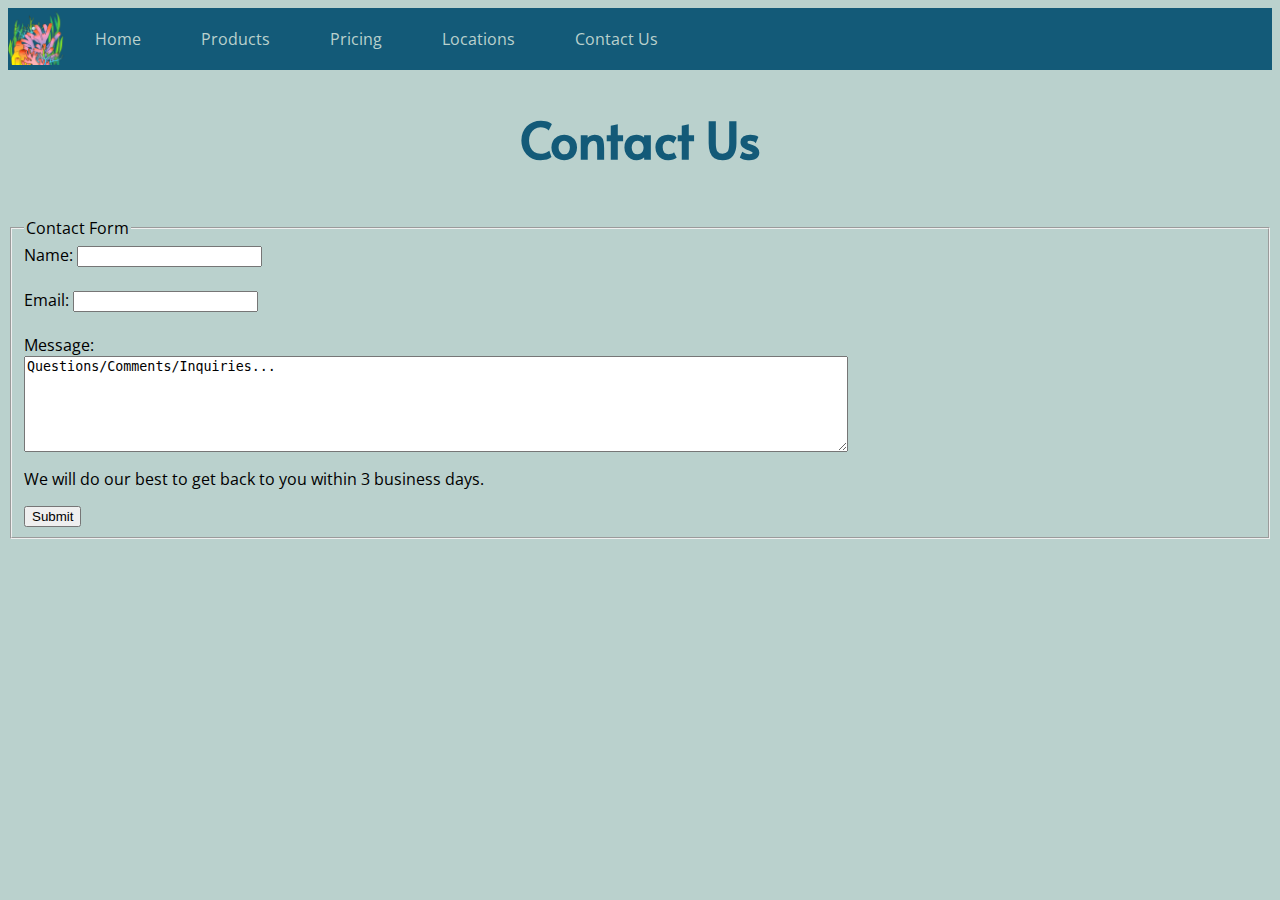
<file: contact.html>
<html>
    <head>
        <title>Coral Respawn</title>
        <link rel="shortcut icon" href="icon.ico">
        <link rel="stylesheet" href="contact.css">
        <link href="https://fonts.googleapis.com/css2?family=Alata&family=Open+Sans&display=swap" rel="stylesheet">
    </head>
    <body>
        <div id="navigation bar">
            <ul>
                <li><img src="coralgif.gif"></li>
                <li><a href="index.html">Home</a></li>
                <li><a href="products.html">Products</a></li>
                <li><a href="pricing.html">Pricing</a></li>
                <li><a href="location.html">Locations</a></li>
                <li><a href="contact.html">Contact Us</a></li>
            </ul>
        </div>
        <h1>Contact Us</h1>
        <br> <br>
        <form>
            <fieldset>
                <legend>Contact Form</legend>
                <label>Name: <input type="text" name="name" required="required"></label>
                <br><br>
                <label>Email: <input type="email" name="email" required="required"></label>
                <br><br>
                <label>Message: <br><textarea cols="100" rows="6">Questions/Comments/Inquiries...</textarea></label>
                <p>We will do our best to get back to you within 3 business days.</p>
                <input type="submit">
            </fieldset>
        </form>
    </body>
</html>
</file>
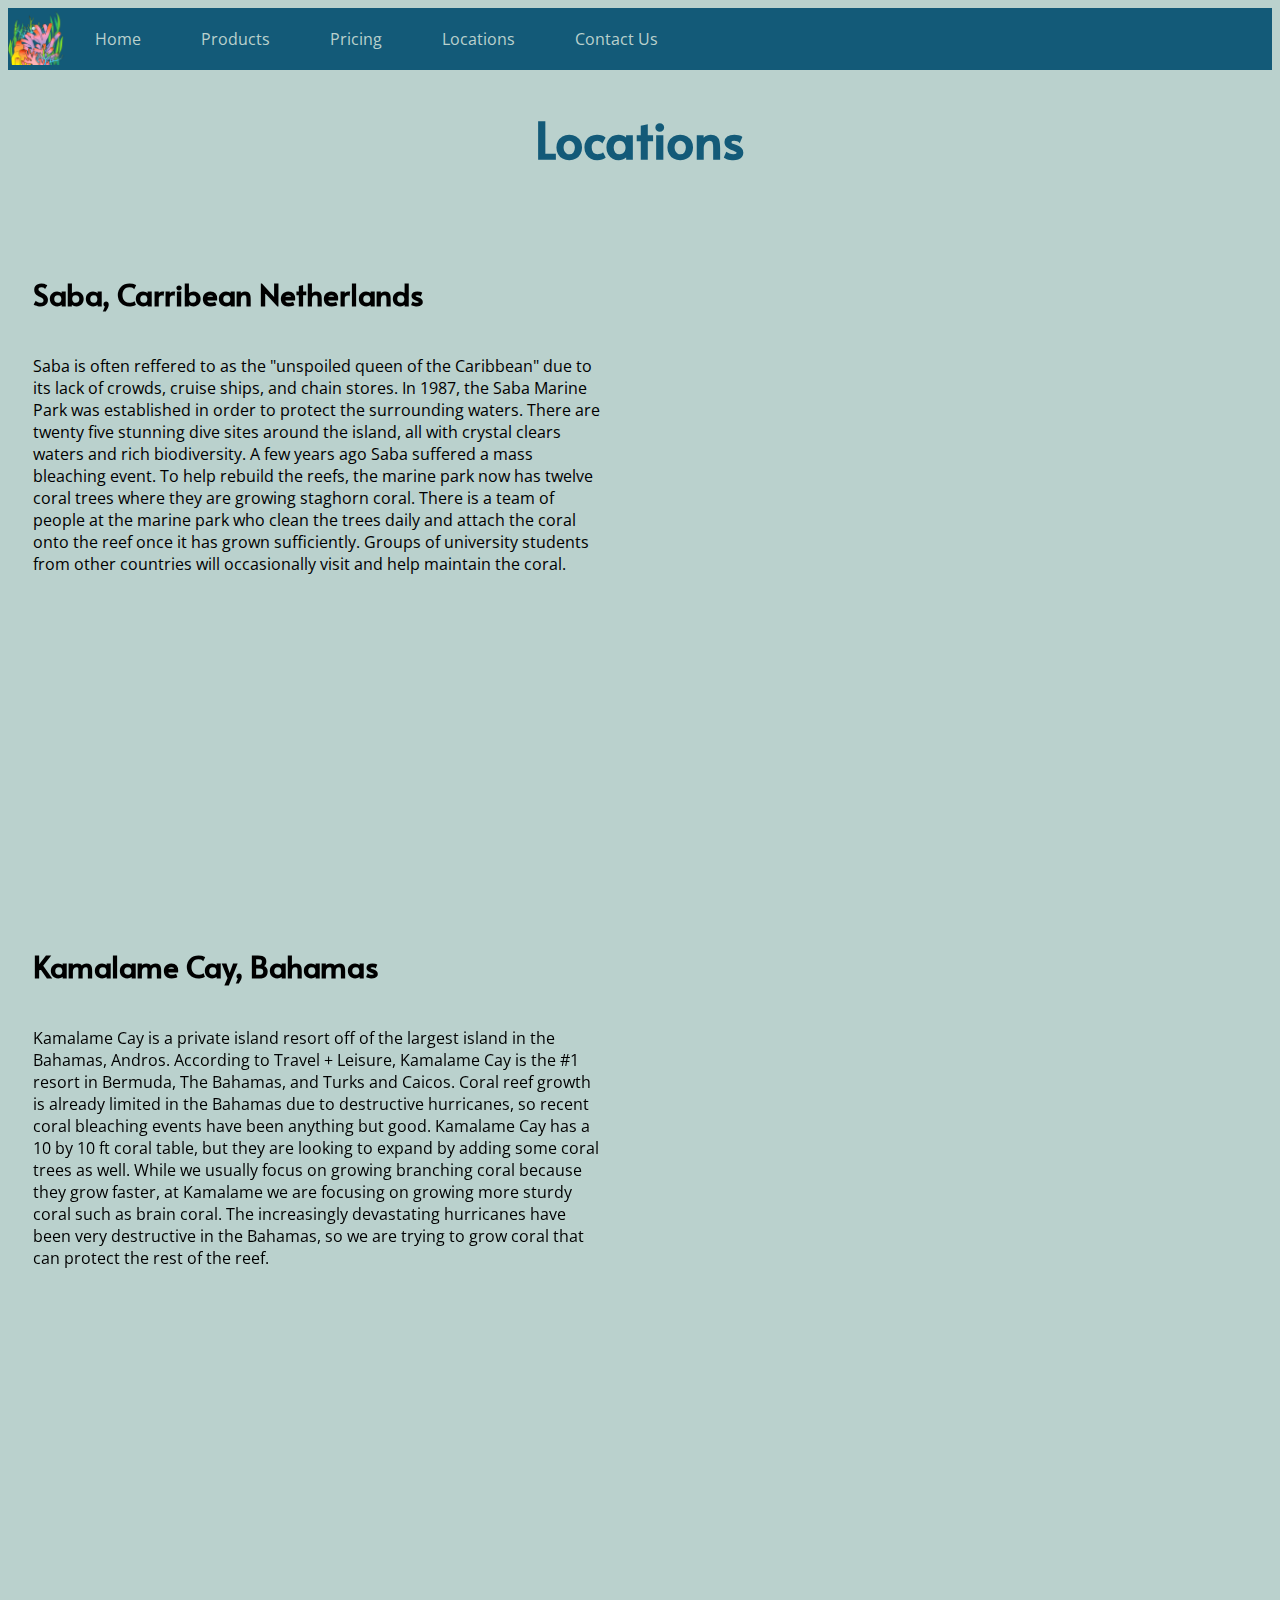
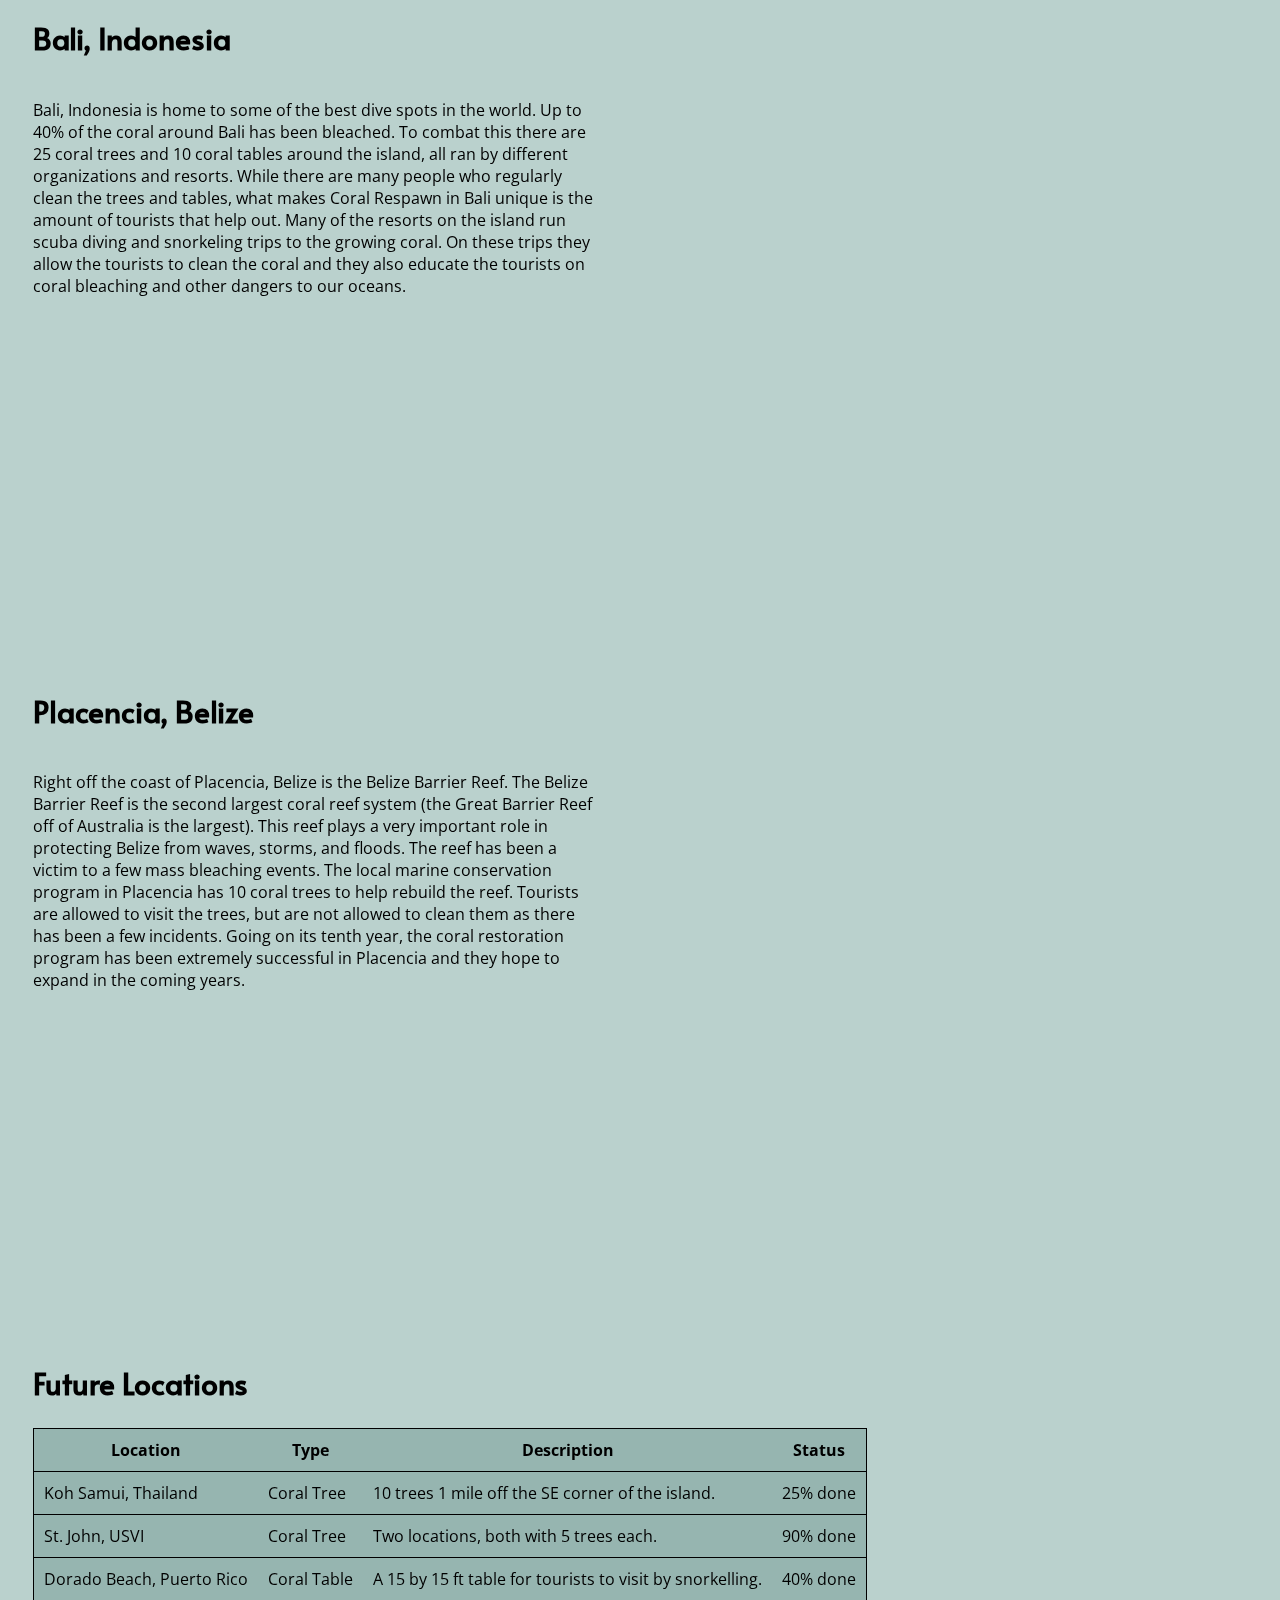
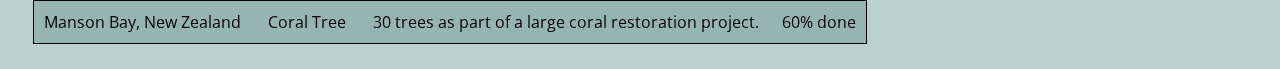
<file: location.html>
<html>
    <head>
        <title>Coral Respawn</title>
        <link rel="shortcut icon" href="icon.ico">
        <link rel="stylesheet" href="location.css">
        <link href="https://fonts.googleapis.com/css2?family=Alata&family=Open+Sans&display=swap" rel="stylesheet">
    </head>
    <body>
        <div id="navigation bar">
            <ul>
                <li><img src="coralgif.gif"></li>
                <li><a href="index.html">Home</a></li>
                <li><a href="products.html">Products</a></li>
                <li><a href="pricing.html">Pricing</a></li>
                <li><a href="location.html">Locations</a></li>
                <li><a href="contact.html">Contact Us</a></li>
            </ul>
        </div>
        <h1>Locations</h1>
        <h2>Saba, Carribean Netherlands</h2>
        <p class="description">Saba is often reffered to as the "unspoiled queen of the Caribbean" due to its lack of crowds, cruise ships, and chain stores. In 1987, the Saba Marine Park was established in order to protect the surrounding waters. There are twenty five stunning dive sites around the island, all with crystal clears waters and rich biodiversity. A few years ago Saba suffered a mass bleaching event. To help rebuild the reefs, the marine park now has twelve coral trees where they are growing staghorn coral. There is a team of people at the marine park who clean the trees daily and attach the coral onto the reef once it has grown sufficiently. Groups of university students from other countries will occasionally visit and help maintain the coral.</p>
        <iframe src="https://www.google.com/maps/embed?pb=!1m18!1m12!1m3!1d19457.93079524696!2d-63.246810861339206!3d17.63251228917512!2m3!1f0!2f0!3f0!3m2!1i1024!2i768!4f13.1!3m3!1m2!1s0x8c0e2042e961cc27%3A0xaa03186294b7b5be!2sSaba%2C%20Caribbean%20Netherlands!5e0!3m2!1sen!2sus!4v1597716598115!5m2!1sen!2sus" width=45% height=60% frameborder="0" style="border:0;" allowfullscreen="" aria-hidden="false" tabindex="0" class="map"></iframe>
        <br>
        <h2>Kamalame Cay, Bahamas</h2>
        <p class="description">Kamalame Cay is a private island resort off of the largest island in the Bahamas, Andros. According to Travel &#43; Leisure, Kamalame Cay is the &#35;1 resort in Bermuda, The Bahamas, and Turks and Caicos. Coral reef growth is already limited in the Bahamas due to destructive hurricanes, so recent coral bleaching events have been anything but good. Kamalame Cay has a 10 by 10 ft coral table, but they are looking to expand by adding some coral trees as well. While we usually focus on growing branching coral because they grow faster, at Kamalame we are focusing on growing more sturdy coral such as brain coral. The increasingly devastating hurricanes have been very destructive in the Bahamas, so we are trying to grow coral that can protect the rest of the reef.</p>
        <iframe src="https://www.google.com/maps/embed?pb=!1m18!1m12!1m3!1d28960.795023836086!2d-77.91974386170249!3d24.86045521834041!2m3!1f0!2f0!3f0!3m2!1i1024!2i768!4f13.1!3m3!1m2!1s0x892f4b105769a95b%3A0x186721d49cfbc02e!2sKamalame%20Cay!5e0!3m2!1sen!2sus!4v1597716666276!5m2!1sen!2sus" width=45% height=60% frameborder="0" style="border:0;" allowfullscreen="" aria-hidden="false" tabindex="0" class="map"></iframe>
        <br>
        <h2>Bali, Indonesia</h2>
        <p class="description">Bali, Indonesia is home to some of the best dive spots in the world. Up to 40% of the coral around Bali has been bleached. To combat this there are 25 coral trees and 10 coral tables around the island, all ran by different organizations and resorts. While there are many people who regularly clean the trees and tables, what makes Coral Respawn in Bali unique is the amount of tourists that help out. Many of the resorts on the island run scuba diving and snorkeling trips to the growing coral. On these trips they allow the tourists to clean the coral and they also educate the tourists on coral bleaching and other dangers to our oceans. </p>
        <iframe src="https://www.google.com/maps/embed?pb=!1m18!1m12!1m3!1d1010294.3589259237!2d114.51107198946353!3d-8.454338666874701!2m3!1f0!2f0!3f0!3m2!1i1024!2i768!4f13.1!3m3!1m2!1s0x2dd22f7520fca7d3%3A0x2872b62cc456cd84!2sBali!5e0!3m2!1sen!2sus!4v1597716730912!5m2!1sen!2sus" width=45% height=60% frameborder="0" style="border:0;" allowfullscreen="" aria-hidden="false" tabindex="0" class="map"></iframe>
        <br>
        <h2>Placencia, Belize</h2>
        <p class="description">Right off the coast of Placencia, Belize is the Belize Barrier Reef. The Belize Barrier Reef is the second largest coral reef system (the Great Barrier Reef off of Australia is the largest). This reef plays a very important role in protecting Belize from waves, storms, and floods. The reef has been a victim to a few mass bleaching events. The local marine conservation program in Placencia has 10 coral trees to help rebuild the reef. Tourists are allowed to visit the trees, but are not allowed to clean them as there has been a few incidents. Going on its tenth year, the coral restoration program has been extremely successful in Placencia and they hope to expand in the coming years.</p>
        <iframe src="https://www.google.com/maps/embed?pb=!1m18!1m12!1m3!1d15300.679748661312!2d-88.37734931964731!3d16.51751623995242!2m3!1f0!2f0!3f0!3m2!1i1024!2i768!4f13.1!3m3!1m2!1s0x8f67627a52152985%3A0xe892c8ec4fda362d!2sPlacencia%2C%20Belize!5e0!3m2!1sen!2sus!4v1597716779993!5m2!1sen!2sus" width=45% height=60% frameborder="0" style="border:0;" allowfullscreen="" aria-hidden="false" tabindex="0" class="map"></iframe>
        <h2>Future Locations</h2>
        <table>
            <tbody>
                <tr>
                    <th>Location</th>
                    <th>Type</th>
                    <th>Description</th>
                    <th>Status</th>
                </tr>
                <tr>
                    <td>Koh Samui, Thailand</td>
                    <td>Coral Tree</td>
                    <td>10 trees 1 mile off the SE corner of the island.</td>
                    <td>25% done</td>
                </tr>
                <tr>
                    <td>St. John, USVI</td>
                    <td>Coral Tree</td>
                    <td>Two locations, both with 5 trees each.</td>
                    <td>90% done</td>
                </tr>
                <tr>
                    <td>Dorado Beach, Puerto Rico</td>
                    <td>Coral Table</td>
                    <td>A 15 by 15 ft table for tourists to visit by snorkelling.</td>
                    <td>40% done</td>
                </tr>
                <tr>
                    <td>Manson Bay, New Zealand</td>
                    <td>Coral Tree</td>
                    <td>30 trees as part of a large coral restoration project.</td>
                    <td>60% done</td>
                </tr>
            </tbody>
        </table>
    </body>
</html>
</file>
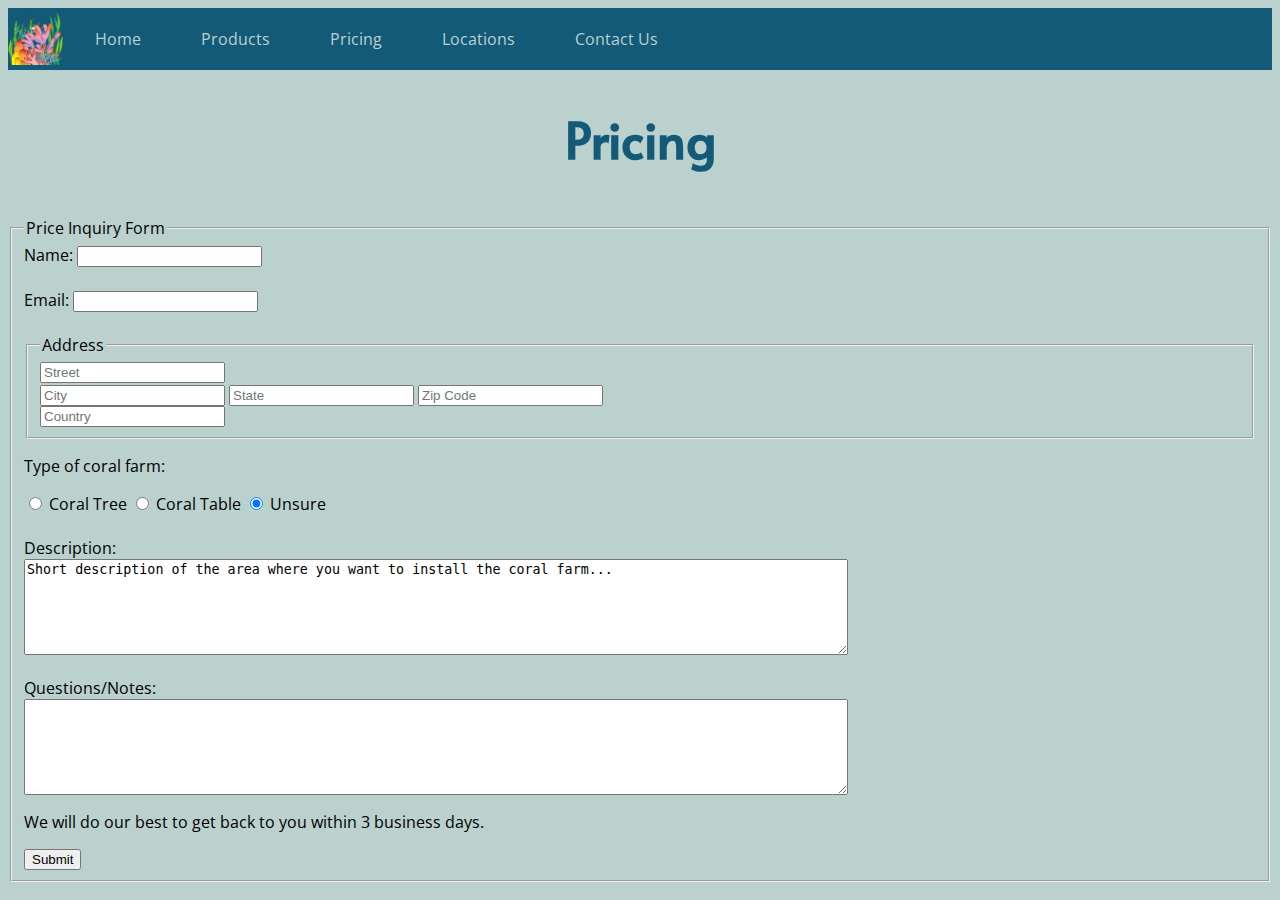
<file: pricing.html>
<html>
    <head>
        <title>Coral Respawn</title>
        <link rel="shortcut icon" href="icon.ico">
        <link rel="stylesheet" href="pricing.css">
        <link href="https://fonts.googleapis.com/css2?family=Alata&family=Open+Sans&display=swap" rel="stylesheet">
    </head>
    <body>
        <div id="navigation bar">
            <ul>
                <li><img src="coralgif.gif"></li>
                <li><a href="index.html">Home</a></li>
                <li><a href="products.html">Products</a></li>
                <li><a href="pricing.html">Pricing</a></li>
                <li><a href="location.html">Locations</a></li>
                <li><a href="contact.html">Contact Us</a></li>
            </ul>
        </div>
        <h1>Pricing</h1>
        <br> <br>
        <form>
            <fieldset>
                <legend>Price Inquiry Form</legend>
                <label>Name: <input type="text" name="name" required="required"></label>
                <br> <br>
                <label>Email: <input type="email" name="email" required="required"></label>
                <br> <br>
                <fieldset>
                    <legend>Address</legend>
                    <input type="street" class="form-control" id="autocomplete" placeholder="Street" required="required">
                    <br>
                    <input type="city" class="form-control" id="inputCity" placeholder="City" required="required">
                    <input type="state" class="form-control" id="inputState" placeholder="State" required="required">
                    <input type="zip" class="form-control" id="inputZip" placeholder="Zip Code" required="required">
                    <br>
                    <input type="country" class="form-control" id="inputCountry" placeholder="Country" required="required">
                </fieldset>
                <p>Type of coral farm: </p>
                <label><input type="radio" name="farmtype" value="tree"> Coral Tree</label>
                <label><input type="radio" name="farmtype" value="table"> Coral Table</label>
                <label><input type="radio" name="farmtype" value="unsure" checked="checked"> Unsure</label>
                <br><br>
                <label>Description: <br><textarea cols="100" rows="6">Short description of the area where you want to install the coral farm...</textarea></label>
                <br> <br>
                <label>Questions/Notes: <br><textarea cols="100" rows="6"></textarea></label>
                <br>
                <p>We will do our best to get back to you within 3 business days.</p>
                <input type="submit">
            </fieldset>
        </form>
    </body>
</html>
</file>
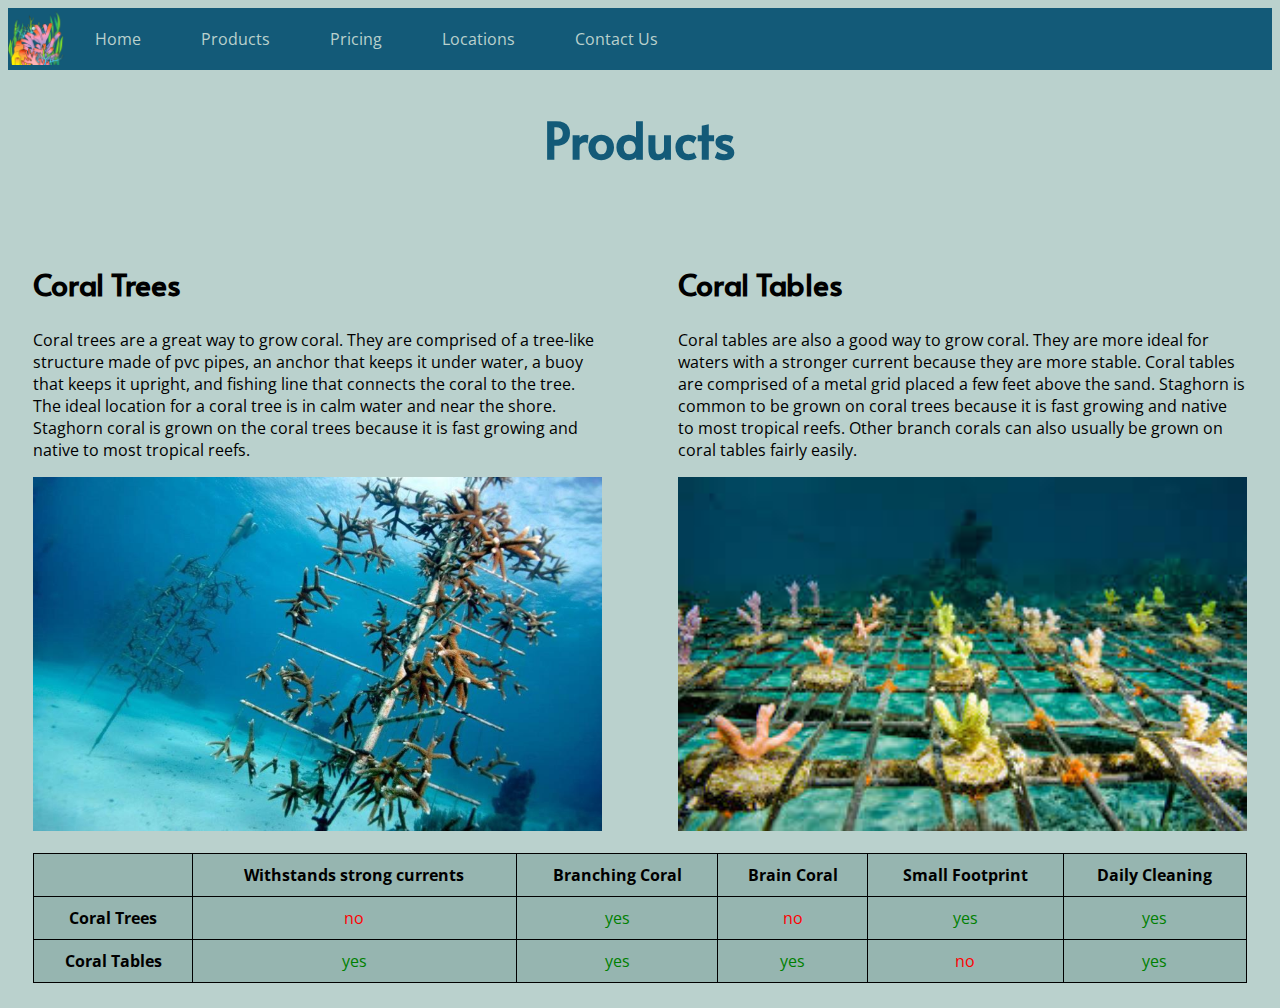
<file: products.html>
<html>
    <head>
        <title>Coral Respawn</title>
        <link rel="shortcut icon" href="icon.ico">
        <link rel="stylesheet" href="products.css">
        <link href="https://fonts.googleapis.com/css2?family=Alata&family=Open+Sans&display=swap" rel="stylesheet">
    </head>
    <body>
        <div id="navigation bar">
            <ul>
                <li><img src="coralgif.gif"></li>
                <li><a href="index.html">Home</a></li>
                <li><a href="products.html">Products</a></li>
                <li><a href="pricing.html">Pricing</a></li>
                <li><a href="location.html">Locations</a></li>
                <li><a href="contact.html">Contact Us</a></li>
            </ul>
        </div>
        <h1>Products</h1>
        <br>
        <br>
        <br>
        <div id="left">
            <h2>Coral Trees</h2>
            <p>Coral trees are a great way to grow coral. They are comprised of a tree-like structure made of pvc pipes, an anchor that keeps it under water, a buoy that keeps it upright, and fishing line that connects the coral to the tree. The ideal location for a coral tree is in calm water and near the shore. Staghorn coral is grown on the coral trees because it is fast growing and native to most tropical reefs.</p>
            <img src="images/homecoraltree.jpg">
            <br><br>
        </div>
        <div id="right">
            <h2>Coral Tables</h2>
            <p>Coral tables are also a good way to grow coral. They are more ideal for waters with a stronger current because they are more stable. Coral tables are comprised of a metal grid placed a few feet above the sand. Staghorn is common to be grown on coral trees because it is fast growing and native to most tropical reefs. Other branch corals can also usually be grown on coral tables fairly easily.</p>
            <img src="images/coraltable.jpg">
            <br><br>
        </div>
        <div id="compare">
            <table>
                <tbody>
                    <tr>
                        <td></td>
                        <th>Withstands strong currents</th>
                        <th>Branching Coral</th>
                        <th>Brain Coral</th>
                        <th>Small Footprint</th>
                        <th>Daily Cleaning</th>
                    </tr>
                    <tr>
                        <th>Coral Trees</th>
                        <td class="no">no</td>
                        <td class="yes">yes</td>
                        <td class="no">no</td>
                        <td class="yes">yes</td>
                        <td class="yes">yes</td>
                    </tr>
                    <tr>
                        <th>Coral Tables</th>
                        <td class="yes">yes</td>
                        <td class="yes">yes</td>
                        <td class="yes">yes</td>
                        <td class="no">no</td>
                        <td class="yes">yes</td>
                    </tr>
                </tbody>
            </table>
        </div>
    </body>
</html>
</file>
<file: contact.css>
ul {
  list-style-type: none;
  margin: 0;
  padding: 0;
  overflow: hidden;
  background-color: #135a78;
  width: 100%;
}

li {
  float: left;
}

li img {
    height: 57px;
    width: auto;
}

li a {
    display: block;
    color: #BAD1CD;
    text-align: center;
    padding: 20px 30px;
    text-decoration: none;
}

li a:hover {
    background-color: #FF7F50;
}

h1 {
    text-align: center;
    font-family: 'Alata', sans-serif;
    font-size: 50;
    margin-bottom: 0;
    color: #135a78;
}

body {
    font-family: 'Open Sans', sans-serif;
    background-color: #BAD1CD;
}

h2 {
    font-family: 'Alata', sans-serif;
    font-size: 30;
}
</file>
<file: location.css>
ul {
  list-style-type: none;
  margin: 0;
  padding: 0;
  overflow: hidden;
  background-color: #135a78;
  width: 100%;
}

li {
  float: left;
}

li img {
    height: 57px;
    width: auto;
}

li a {
    display: block;
    color: #BAD1CD;
    text-align: center;
    padding: 20px 30px;
    text-decoration: none;
}

li a:hover {
    background-color: #FF7F50;
}

h1 {
    text-align: center;
    font-family: 'Alata', sans-serif;
    font-size: 50;
    margin-bottom: 0;
    color: #135a78;
}

body {
    font-family: 'Open Sans', sans-serif;
    background-color: #BAD1CD;
}

h2 {
    font-family: 'Alata', sans-serif;
    font-size: 30;
    clear: both;
    padding-top: 6%;
    margin-left: 2%;
}

.map {
    float: right;
    margin-right: 2%;
}

.description {
    float: left;
    width: 45%;
    margin-left: 2%;
}

table {
    border: 1px solid black;
    border-collapse: collapse;
    background-color: #96b5b0;
    margin: 2%;
}

th, td {
    border-bottom: 1px solid black;
    padding: 10px;
}
</file>
<file: pricing.css>
ul {
  list-style-type: none;
  margin: 0;
  padding: 0;
  overflow: hidden;
  background-color: #135a78;
  width: 100%;
}

li {
  float: left;
}

li a {
    display: block;
    color: #BAD1CD;
    text-align: center;
    padding: 20px 30px;
    text-decoration: none;
}

li a:hover {
    background-color: #FF7F50;
}

li img {
    height: 57px;
    width: auto;
}

h1 {
    text-align: center;
    font-family: 'Alata', sans-serif;
    font-size: 50;
    margin-bottom: 0;
    color: #135a78;
}

body {
    font-family: 'Open Sans', sans-serif;
    background-color: #BAD1CD;
}

h2 {
    font-family: 'Alata', sans-serif;
    font-size: 30;
}
</file>
<file: products.css>
ul {
  list-style-type: none;
  margin: 0;
  padding: 0;
  overflow: hidden;
  background-color: #135a78;
  width: 100%;
}

li {
  float: left;
}

li a {
    display: block;
    color: #BAD1CD;
    text-align: center;
    padding: 20px 30px;
    text-decoration: none;
}

li a:hover {
    background-color: #FF7F50;
}

li img {
    height: 57px;
    width: auto;
}

h1 {
    text-align: center;
    font-family: 'Alata', sans-serif;
    font-size: 50;
    margin-bottom: 0;
    color: #135a78;
}

body {
    font-family: 'Open Sans', sans-serif;
    background-color: #BAD1CD;
}

h2 {
    font-family: 'Alata', sans-serif;
    font-size: 30;
}

#left {
    float: left;
    width: 45%;
    margin-left: 2%;
}

#right {
    float: right;
    width: 45%;
    margin-right: 2%;
}

img {
    width: 100%;
    height: 40%;
}

table {
    border: 1px solid black;
    border-collapse: collapse;
    background-color: #96b5b0;
    margin: 2%;
    width: 96%;
}

th, td {
    border: 1px solid black;
    padding: 10px;
    text-align: center;
}

th {
    font-weight: bold;
}

.yes {
    color: green;
}

.no {
    color: red;
}
</file>
